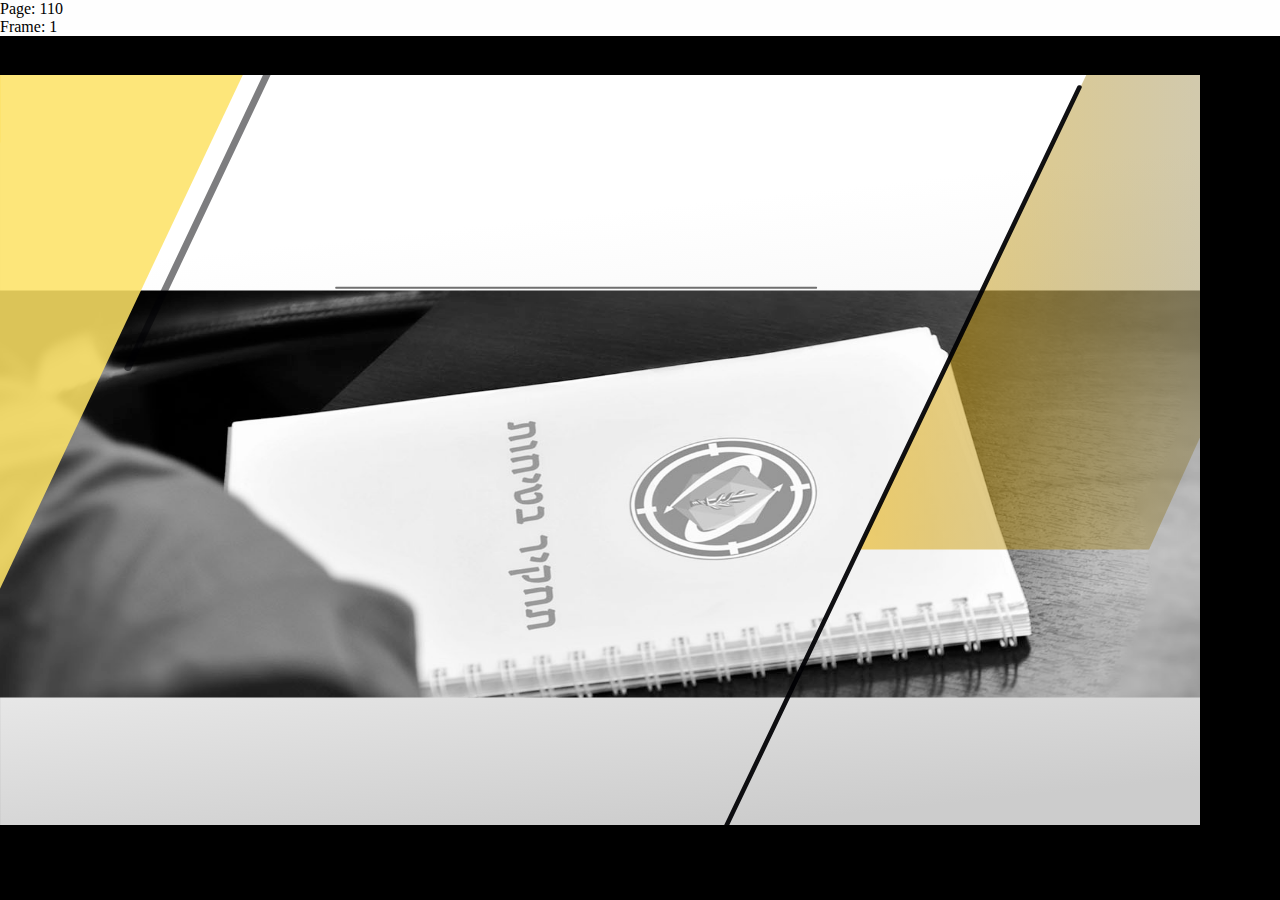
<file: Screens/110.html>
<!DOCTYPE html>
<!--
	NOTES:
	1. All tokens are represented by '$' sign in the template.
	2. You can write your code only wherever mentioned.
	3. All occurrences of existing tokens will be replaced by their appropriate values.
	4. Blank lines will be removed automatically.
	5. Remove unnecessary comments before creating your template.
-->
<html>
<head>
	<meta charset="UTF-8">
	<meta name="authoring-tool" content="Adobe_Animate_CC">
	<title>110</title>
	<!-- write your code here -->
	<style>
		#animation_container, #_preload_div_ {
			position:absolute;
			margin:auto;
			left:0;right:0;
			top:0;bottom:0;
		}
        ::-webkit-media-controls-overlay-play-button {
     opacity: 0.5;   
    }
	</style>
<script src="libs/createjs-2015.11.26.min.js"></script>
<script src="110.js?1612781736096"></script>
	<link rel="stylesheet" type="text/css" href="../Code/css/CanvasStyle.css"/>
	<script src="../Code/js/Navigation.js"></script>
	<script src="../Code/js/MovieHandler.js"></script>
	<script>
	var canvas, stage, exportRoot, anim_container, dom_overlay_container, fnStartAnimation;
	function init() {
	anim_container = document.getElementById("animation_container");
	dom_overlay_container = document.getElementById("dom_overlay_container");
	canvas = document.getElementById("canvas");
	var comp=AdobeAn.getComposition("64B8807818993345B73D559F9E18B7F6");
	var lib=comp.getLibrary();
	var loader = new createjs.LoadQueue(false);
	loader.addEventListener("fileload", function(evt){handleFileLoad(evt,comp)});
	loader.addEventListener("complete", function(evt){handleComplete(evt,comp)});
	var lib=comp.getLibrary();
	loader.loadManifest(lib.properties.manifest);
}
function handleFileLoad(evt, comp) {
	var images=comp.getImages();
	if (evt && (evt.item.type == "image")) { images[evt.item.id] = evt.result; }
}
function handleComplete(evt,comp) {
	var lib=comp.getLibrary();
	var ss=comp.getSpriteSheet();
	var queue = evt.target;
	var ssMetadata = lib.ssMetadata;
	for(i=0; i<ssMetadata.length; i++) {
		ss[ssMetadata[i].name] = new createjs.SpriteSheet( {"images": [queue.getResult(ssMetadata[i].name)], "frames": ssMetadata[i].frames} )
	}
	var preloaderDiv = document.getElementById("_preload_div_");
	preloaderDiv.style.display = 'none';
	canvas.style.display = 'block';
	exportRoot = new lib._110();
	stage = new lib.Stage(canvas);fnStartAnimation = function() {
		stage.addChild(exportRoot);
		createjs.Ticker.setFPS(lib.properties.fps);
		createjs.Ticker.addEventListener("tick", stage);
	}
	function makeResponsive(isResp, respDim, isScale, scaleType) {
		var lastW, lastH, lastS=1;
		window.addEventListener('resize', resizeCanvas);
		resizeCanvas();
		function resizeCanvas() {
		var w = lib.properties.width, h = lib.properties.height;
		var iw = window.innerWidth, ih=window.innerHeight;
		var pRatio = window.devicePixelRatio || 1, xRatio=iw/w, yRatio=ih/h, sRatio=1;
		if(isResp) {
		if((respDim=='width'&&lastW==iw) || (respDim=='height'&&lastH==ih)) {
		sRatio = lastS;
		}
		else if(!isScale) {
		if(iw<w || ih<h)
		sRatio = Math.min(xRatio, yRatio);
		}
		else if(scaleType==1) {
		sRatio = Math.min(xRatio, yRatio);
		}
		else if(scaleType==2) {
		sRatio = Math.max(xRatio, yRatio);
		}
		}
		canvas.width = w*pRatio*sRatio;
		canvas.height = h*pRatio*sRatio;
		canvas.style.width = anim_container.style.width = dom_overlay_container.style.width = preloaderDiv.style.width = w*sRatio+'px';
		canvas.style.height = anim_container.style.height = dom_overlay_container.style.height = preloaderDiv.style.height = h*sRatio+'px';
		stage.scaleX = pRatio*sRatio;
		stage.scaleY = pRatio*sRatio;
		lastW = iw; lastH = ih; lastS = sRatio;
		}
	}
	makeResponsive(true,'both',true,1);
	fnStartAnimation();
	initializeVariables(exportRoot);
	}
	</script>
	<!-- write your code here -->
</head>
<body onload="init();" style="margin:0px;">
<div id="animation_container" style="background-color:rgba(0, 0, 0, 1.00); width:1024px; height:740px">
	<canvas id="canvas" width="1024" height="740" style="position: absolute; display: none; background-color:rgba(0, 0, 0, 1.00);"></canvas>
	<div id="dom_overlay_container" style="pointer-events:none; overflow:hidden; width:1024px; height:740px; position: absolute; left: 0px; top: 0px; display: none;">
	</div>
</div>
<div id='_preload_div_' style='display: inline-block; height:740px; width: 1024px; vertical-align=middle;position:absolute;left:0px;top:0px;text-align: center;'>	<span style='display: inline-block; height: 100%; vertical-align: middle;'></span>	<img src=images/_preloader.gif style='vertical-align: middle; max-height: 100%'/></div>
</body>
</html>
</file>
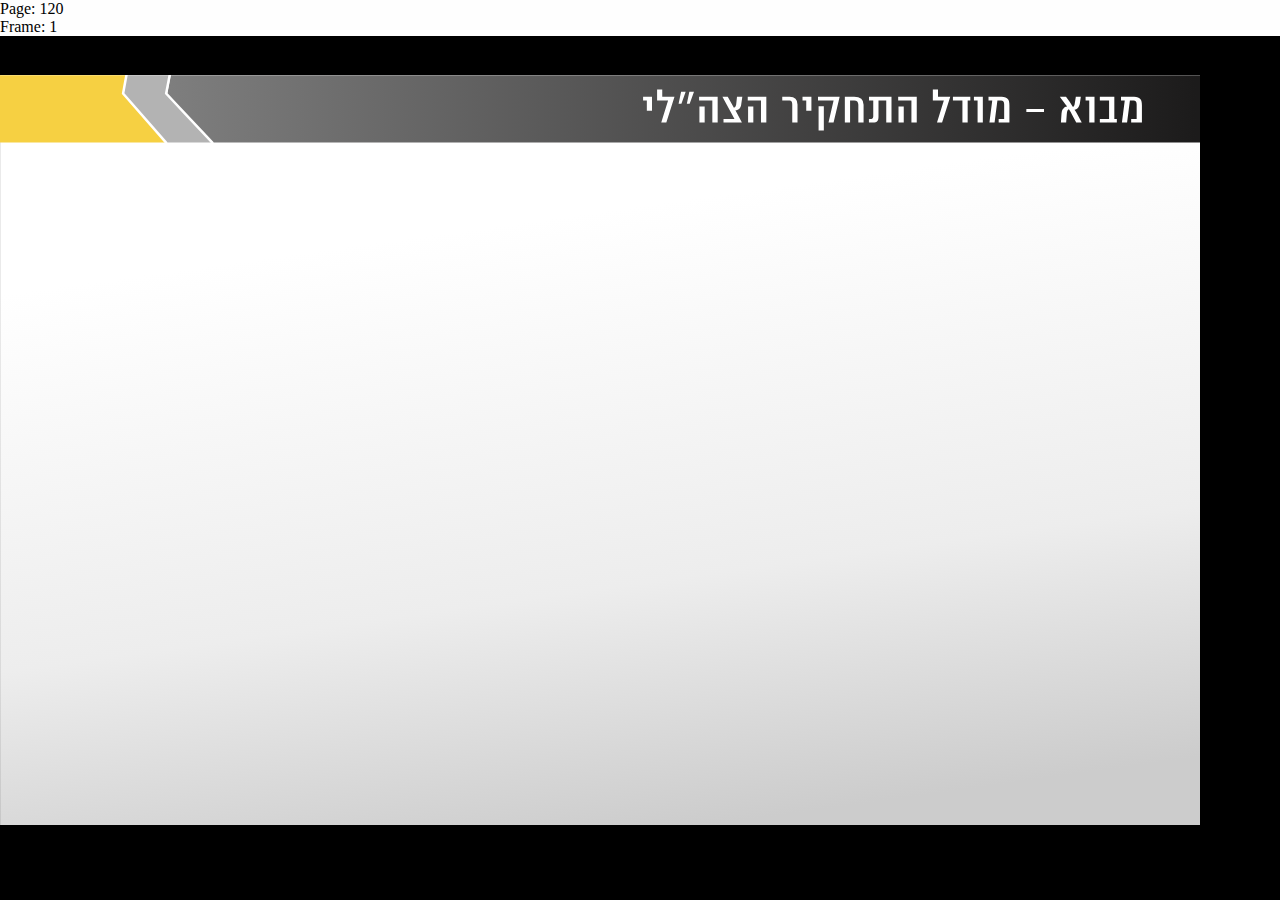
<file: Screens/120.html>
<!DOCTYPE html>
<!--
	NOTES:
	1. All tokens are represented by '$' sign in the template.
	2. You can write your code only wherever mentioned.
	3. All occurrences of existing tokens will be replaced by their appropriate values.
	4. Blank lines will be removed automatically.
	5. Remove unnecessary comments before creating your template.
-->
<html>
<head>
	<meta charset="UTF-8">
	<meta name="authoring-tool" content="Adobe_Animate_CC">
	<title>120</title>
	<!-- write your code here -->
	<style>
		#animation_container, #_preload_div_ {
			position:absolute;
			margin:auto;
			left:0;right:0;
			top:0;bottom:0;
		}
	</style>
<script src="libs/createjs-2015.11.26.min.js"></script>
<script src="120.js?1612873067007"></script>
	<link rel="stylesheet" type="text/css" href="../Code/css/CanvasStyle.css"/>
<!--	<script src="../Code/js/StartCode.js"></script>-->
	<script src="../Code/js/Navigation.js"></script>
	<script>
	var canvas, stage, exportRoot, anim_container, dom_overlay_container, fnStartAnimation;
	function init() {
	anim_container = document.getElementById("animation_container");
	dom_overlay_container = document.getElementById("dom_overlay_container");
	canvas = document.getElementById("canvas");
	var comp=AdobeAn.getComposition("5896998A5C6D1A48B8E72F6956B1A1BE");
	var lib=comp.getLibrary();
	var loader = new createjs.LoadQueue(false);
	loader.addEventListener("fileload", function(evt){handleFileLoad(evt,comp)});
	loader.addEventListener("complete", function(evt){handleComplete(evt,comp)});
	var lib=comp.getLibrary();
	loader.loadManifest(lib.properties.manifest);
}
function handleFileLoad(evt, comp) {
	var images=comp.getImages();
	if (evt && (evt.item.type == "image")) { images[evt.item.id] = evt.result; }
}
function handleComplete(evt,comp) {
	var lib=comp.getLibrary();
	var ss=comp.getSpriteSheet();
	var queue = evt.target;
	var ssMetadata = lib.ssMetadata;
	for(i=0; i<ssMetadata.length; i++) {
		ss[ssMetadata[i].name] = new createjs.SpriteSheet( {"images": [queue.getResult(ssMetadata[i].name)], "frames": ssMetadata[i].frames} )
	}
	var preloaderDiv = document.getElementById("_preload_div_");
	preloaderDiv.style.display = 'none';
	canvas.style.display = 'block';
	exportRoot = new lib._120();
	stage = new lib.Stage(canvas);fnStartAnimation = function() {
		stage.addChild(exportRoot);
		createjs.Ticker.setFPS(lib.properties.fps);
		createjs.Ticker.addEventListener("tick", stage);
	}
	function makeResponsive(isResp, respDim, isScale, scaleType) {
		var lastW, lastH, lastS=1;
		window.addEventListener('resize', resizeCanvas);
		resizeCanvas();
		function resizeCanvas() {
		var w = lib.properties.width, h = lib.properties.height;
		var iw = window.innerWidth, ih=window.innerHeight;
		var pRatio = window.devicePixelRatio || 1, xRatio=iw/w, yRatio=ih/h, sRatio=1;
		if(isResp) {
		if((respDim=='width'&&lastW==iw) || (respDim=='height'&&lastH==ih)) {
		sRatio = lastS;
		}
		else if(!isScale) {
		if(iw<w || ih<h)
		sRatio = Math.min(xRatio, yRatio);
		}
		else if(scaleType==1) {
		sRatio = Math.min(xRatio, yRatio);
		}
		else if(scaleType==2) {
		sRatio = Math.max(xRatio, yRatio);
		}
		}
		canvas.width = w*pRatio*sRatio;
		canvas.height = h*pRatio*sRatio;
		canvas.style.width = anim_container.style.width = dom_overlay_container.style.width = preloaderDiv.style.width = w*sRatio+'px';
		canvas.style.height = anim_container.style.height = dom_overlay_container.style.height = preloaderDiv.style.height = h*sRatio+'px';
		stage.scaleX = pRatio*sRatio;
		stage.scaleY = pRatio*sRatio;
		lastW = iw; lastH = ih; lastS = sRatio;
		}
	}
	makeResponsive(true,'both',true,1);
	fnStartAnimation();
    //SetUpPage(exportRoot);
    initializeVariables(exportRoot);
	}
	</script>
	<!-- write your code here -->
</head>
<body onload="init();" style="margin:0px;">
<div id="animation_container" style="background-color:rgba(0, 0, 0, 1.00); width:1024px; height:740px">
	<canvas id="canvas" width="1024" height="740" style="position: absolute; display: none; background-color:rgba(0, 0, 0, 1.00);"></canvas>
	<div id="dom_overlay_container" style="pointer-events:none; overflow:hidden; width:1024px; height:740px; position: absolute; left: 0px; top: 0px; display: none;">
	</div>
</div>
<div id='_preload_div_' style='display: inline-block; height:740px; width: 1024px; vertical-align=middle;position:absolute;left:0px;top:0px;text-align: center;'>	<span style='display: inline-block; height: 100%; vertical-align: middle;'></span>	<img src=images/_preloader.gif style='vertical-align: middle; max-height: 100%'/></div>
</body>
</html>
</file>
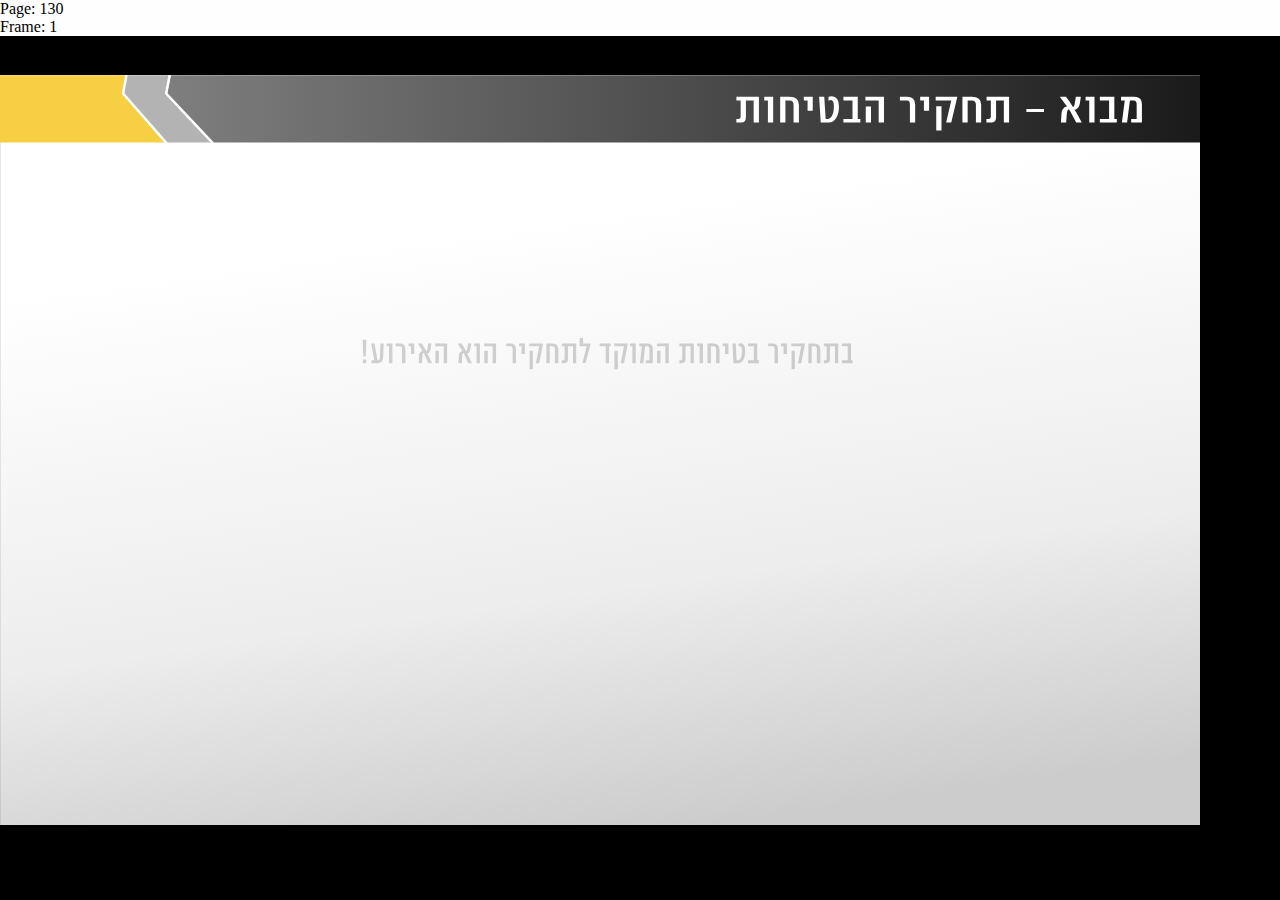
<file: Screens/130.html>
<!DOCTYPE html>
<!--
	NOTES:
	1. All tokens are represented by '$' sign in the template.
	2. You can write your code only wherever mentioned.
	3. All occurrences of existing tokens will be replaced by their appropriate values.
	4. Blank lines will be removed automatically.
	5. Remove unnecessary comments before creating your template.
-->
<html>
<head>
	<meta charset="UTF-8">
	<meta name="authoring-tool" content="Adobe_Animate_CC">
	<title>130</title>
	<!-- write your code here -->
	<style>
		#animation_container, #_preload_div_ {
			position:absolute;
			margin:auto;
			left:0;right:0;
			top:0;bottom:0;
		}
        ::-webkit-media-controls-overlay-play-button {
     opacity: 0.5;   
    }
	</style>
<script src="libs/createjs-2015.11.26.min.js"></script>
<script src="130.js?1612782705180"></script>
	<link rel="stylesheet" type="text/css" href="../Code/css/CanvasStyle.css"/>
	<script src="../Code/js/Navigation.js"></script>
	<script src="../Code/js/MovieHandler.js"></script>
	<script>
	var canvas, stage, exportRoot, anim_container, dom_overlay_container, fnStartAnimation;
	function init() {
	anim_container = document.getElementById("animation_container");
	dom_overlay_container = document.getElementById("dom_overlay_container");
	canvas = document.getElementById("canvas");
	var comp=AdobeAn.getComposition("64B8807818993345B73D559F9E18B7F6");
	var lib=comp.getLibrary();
	var loader = new createjs.LoadQueue(false);
	loader.addEventListener("fileload", function(evt){handleFileLoad(evt,comp)});
	loader.addEventListener("complete", function(evt){handleComplete(evt,comp)});
	var lib=comp.getLibrary();
	loader.loadManifest(lib.properties.manifest);
}
function handleFileLoad(evt, comp) {
	var images=comp.getImages();
	if (evt && (evt.item.type == "image")) { images[evt.item.id] = evt.result; }
}
function handleComplete(evt,comp) {
	var lib=comp.getLibrary();
	var ss=comp.getSpriteSheet();
	var queue = evt.target;
	var ssMetadata = lib.ssMetadata;
	for(i=0; i<ssMetadata.length; i++) {
		ss[ssMetadata[i].name] = new createjs.SpriteSheet( {"images": [queue.getResult(ssMetadata[i].name)], "frames": ssMetadata[i].frames} )
	}
	var preloaderDiv = document.getElementById("_preload_div_");
	preloaderDiv.style.display = 'none';
	canvas.style.display = 'block';
	exportRoot = new lib._130();
	stage = new lib.Stage(canvas);fnStartAnimation = function() {
		stage.addChild(exportRoot);
		createjs.Ticker.setFPS(lib.properties.fps);
		createjs.Ticker.addEventListener("tick", stage);
	}
	function makeResponsive(isResp, respDim, isScale, scaleType) {
		var lastW, lastH, lastS=1;
		window.addEventListener('resize', resizeCanvas);
		resizeCanvas();
		function resizeCanvas() {
		var w = lib.properties.width, h = lib.properties.height;
		var iw = window.innerWidth, ih=window.innerHeight;
		var pRatio = window.devicePixelRatio || 1, xRatio=iw/w, yRatio=ih/h, sRatio=1;
		if(isResp) {
		if((respDim=='width'&&lastW==iw) || (respDim=='height'&&lastH==ih)) {
		sRatio = lastS;
		}
		else if(!isScale) {
		if(iw<w || ih<h)
		sRatio = Math.min(xRatio, yRatio);
		}
		else if(scaleType==1) {
		sRatio = Math.min(xRatio, yRatio);
		}
		else if(scaleType==2) {
		sRatio = Math.max(xRatio, yRatio);
		}
		}
		canvas.width = w*pRatio*sRatio;
		canvas.height = h*pRatio*sRatio;
		canvas.style.width = anim_container.style.width = dom_overlay_container.style.width = preloaderDiv.style.width = w*sRatio+'px';
		canvas.style.height = anim_container.style.height = dom_overlay_container.style.height = preloaderDiv.style.height = h*sRatio+'px';
		stage.scaleX = pRatio*sRatio;
		stage.scaleY = pRatio*sRatio;
		lastW = iw; lastH = ih; lastS = sRatio;
		}
	}
	makeResponsive(true,'both',true,1);
	fnStartAnimation();
	initializeVariables(exportRoot);
	}
	</script>
	<!-- write your code here -->
</head>
<body onload="init();" style="margin:0px;">
<div id="animation_container" style="background-color:rgba(0, 0, 0, 1.00); width:1024px; height:740px">
	<canvas id="canvas" width="1024" height="740" style="position: absolute; display: none; background-color:rgba(0, 0, 0, 1.00);"></canvas>
	<div id="dom_overlay_container" style="pointer-events:none; overflow:hidden; width:1024px; height:740px; position: absolute; left: 0px; top: 0px; display: none;">
	</div>
</div>
<div id='_preload_div_' style='display: inline-block; height:740px; width: 1024px; vertical-align=middle;position:absolute;left:0px;top:0px;text-align: center;'>	<span style='display: inline-block; height: 100%; vertical-align: middle;'></span>	<img src=images/_preloader.gif style='vertical-align: middle; max-height: 100%'/></div>
</body>
</html>
</file>
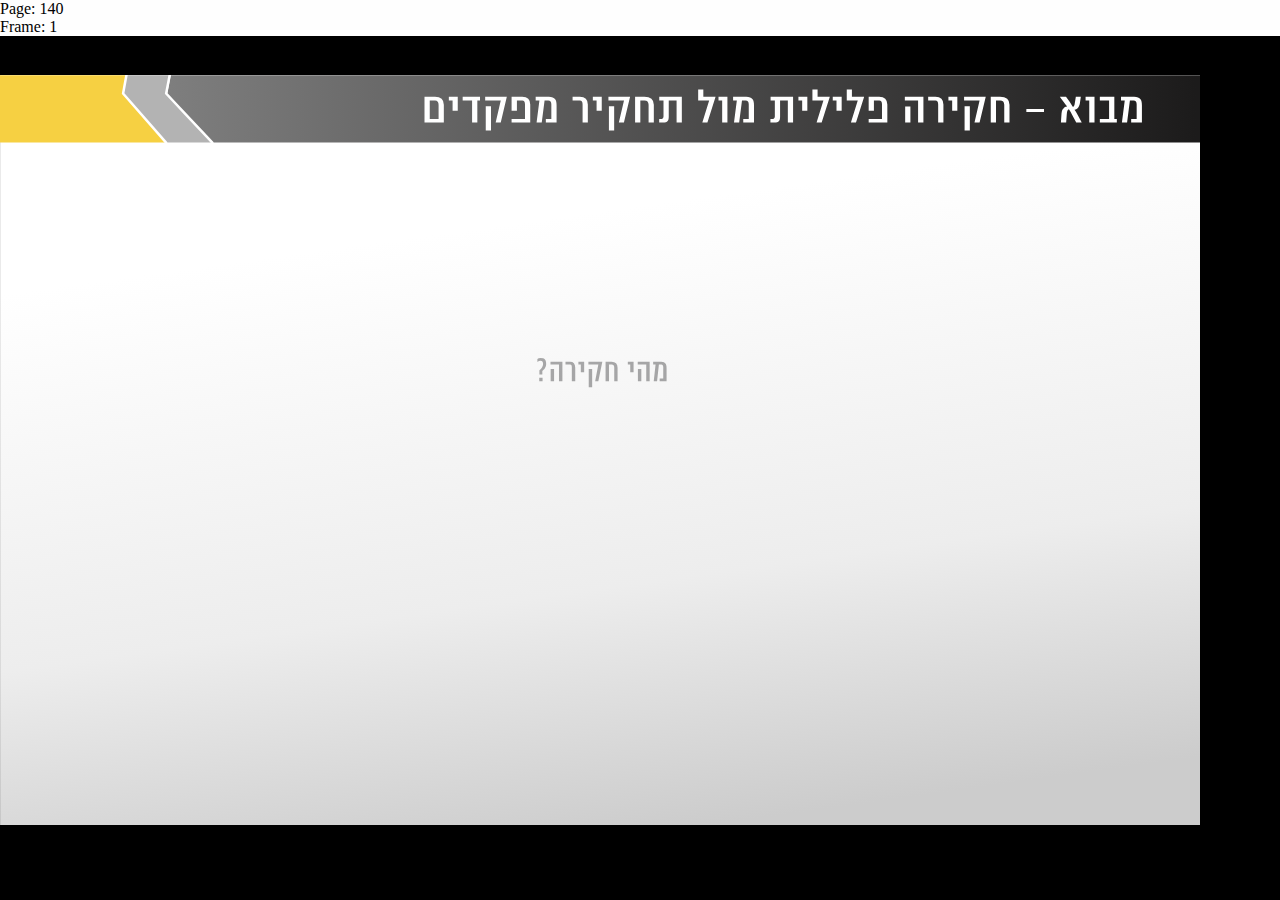
<file: Screens/140.html>
<!DOCTYPE html>
<!--
	NOTES:
	1. All tokens are represented by '$' sign in the template.
	2. You can write your code only wherever mentioned.
	3. All occurrences of existing tokens will be replaced by their appropriate values.
	4. Blank lines will be removed automatically.
	5. Remove unnecessary comments before creating your template.
-->
<html>
<head>
	<meta charset="UTF-8">
	<meta name="authoring-tool" content="Adobe_Animate_CC">
	<title>140</title>
	<!-- write your code here -->
	<style>
		#animation_container, #_preload_div_ {
			position:absolute;
			margin:auto;
			left:0;right:0;
			top:0;bottom:0;
		}
        ::-webkit-media-controls-overlay-play-button {
     opacity: 0.5;   
    }
	</style>
<script src="libs/createjs-2015.11.26.min.js"></script>
<script src="140.js?1612873611215"></script>
	<link rel="stylesheet" type="text/css" href="../Code/css/CanvasStyle.css"/>
	<script src="../Code/js/Navigation.js"></script>
	<script src="../Code/js/MovieHandler.js"></script>
	<script>
	var canvas, stage, exportRoot, anim_container, dom_overlay_container, fnStartAnimation;
	function init() {
	anim_container = document.getElementById("animation_container");
	dom_overlay_container = document.getElementById("dom_overlay_container");
	canvas = document.getElementById("canvas");
	var comp=AdobeAn.getComposition("64B8807818993345B73D559F9E18B7F6");
	var lib=comp.getLibrary();
	var loader = new createjs.LoadQueue(false);
	loader.addEventListener("fileload", function(evt){handleFileLoad(evt,comp)});
	loader.addEventListener("complete", function(evt){handleComplete(evt,comp)});
	var lib=comp.getLibrary();
	loader.loadManifest(lib.properties.manifest);
}
function handleFileLoad(evt, comp) {
	var images=comp.getImages();
	if (evt && (evt.item.type == "image")) { images[evt.item.id] = evt.result; }
}
function handleComplete(evt,comp) {
	var lib=comp.getLibrary();
	var ss=comp.getSpriteSheet();
	var queue = evt.target;
	var ssMetadata = lib.ssMetadata;
	for(i=0; i<ssMetadata.length; i++) {
		ss[ssMetadata[i].name] = new createjs.SpriteSheet( {"images": [queue.getResult(ssMetadata[i].name)], "frames": ssMetadata[i].frames} )
	}
	var preloaderDiv = document.getElementById("_preload_div_");
	preloaderDiv.style.display = 'none';
	dom_overlay_container.style.display = canvas.style.display = 'block';
	exportRoot = new lib._140();
	stage = new lib.Stage(canvas);fnStartAnimation = function() {
		stage.addChild(exportRoot);
		createjs.Ticker.setFPS(lib.properties.fps);
		createjs.Ticker.addEventListener("tick", stage);
	}
	function makeResponsive(isResp, respDim, isScale, scaleType) {
		var lastW, lastH, lastS=1;
		window.addEventListener('resize', resizeCanvas);
		resizeCanvas();
		function resizeCanvas() {
		var w = lib.properties.width, h = lib.properties.height;
		var iw = window.innerWidth, ih=window.innerHeight;
		var pRatio = window.devicePixelRatio || 1, xRatio=iw/w, yRatio=ih/h, sRatio=1;
		if(isResp) {
		if((respDim=='width'&&lastW==iw) || (respDim=='height'&&lastH==ih)) {
		sRatio = lastS;
		}
		else if(!isScale) {
		if(iw<w || ih<h)
		sRatio = Math.min(xRatio, yRatio);
		}
		else if(scaleType==1) {
		sRatio = Math.min(xRatio, yRatio);
		}
		else if(scaleType==2) {
		sRatio = Math.max(xRatio, yRatio);
		}
		}
		canvas.width = w*pRatio*sRatio;
		canvas.height = h*pRatio*sRatio;
		canvas.style.width = anim_container.style.width = dom_overlay_container.style.width = preloaderDiv.style.width = w*sRatio+'px';
		canvas.style.height = anim_container.style.height = dom_overlay_container.style.height = preloaderDiv.style.height = h*sRatio+'px';
		stage.scaleX = pRatio*sRatio;
		stage.scaleY = pRatio*sRatio;
		lastW = iw; lastH = ih; lastS = sRatio;
		}
	}
	makeResponsive(true,'both',true,1);
	fnStartAnimation();
	initializeVariables(exportRoot);
	}
	</script>
	<!-- write your code here -->
</head>
<body onload="init();" style="margin:0px;">
<div id="animation_container" style="background-color:rgba(0, 0, 0, 1.00); width:1024px; height:740px">
	<canvas id="canvas" width="1024" height="740" style="position: absolute; display: none; background-color:rgba(0, 0, 0, 1.00);"></canvas>
	<div id="dom_overlay_container" style="pointer-events:none; overflow:hidden; width:1024px; height:740px; position: absolute; left: 0px; top: 0px; display: none;">
	</div>
</div>
<div id='_preload_div_' style='display: inline-block; height:740px; width: 1024px; vertical-align=middle;position:absolute;left:0px;top:0px;text-align: center;'>	<span style='display: inline-block; height: 100%; vertical-align: middle;'></span>	<img src=images/_preloader.gif style='vertical-align: middle; max-height: 100%'/></div>
</body>
</html>
</file>
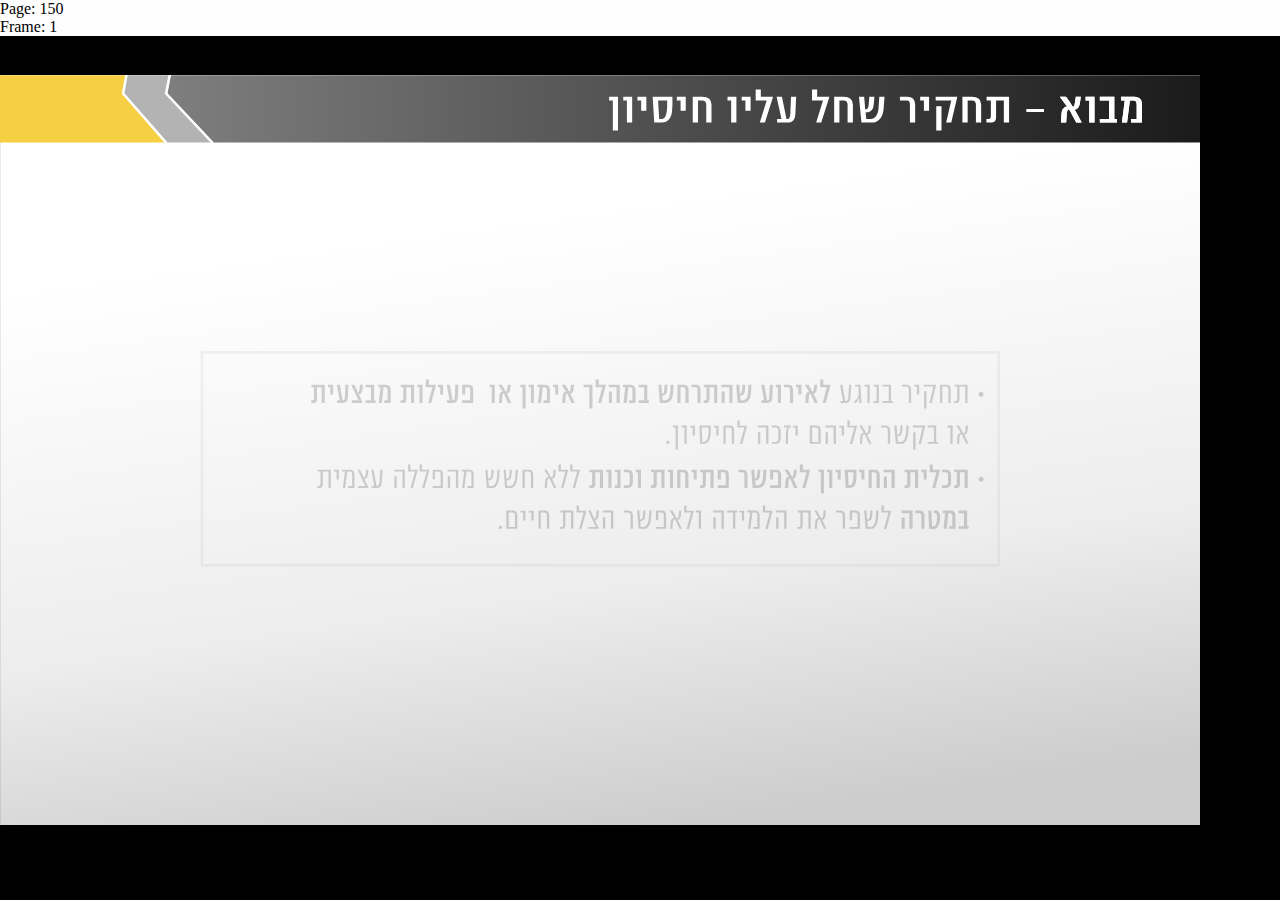
<file: Screens/150.html>
<!DOCTYPE html>
<!--
	NOTES:
	1. All tokens are represented by '$' sign in the template.
	2. You can write your code only wherever mentioned.
	3. All occurrences of existing tokens will be replaced by their appropriate values.
	4. Blank lines will be removed automatically.
	5. Remove unnecessary comments before creating your template.
-->
<html>
<head>
	<meta charset="UTF-8">
	<meta name="authoring-tool" content="Adobe_Animate_CC">
	<title>150</title>
	<!-- write your code here -->
	<style>
		#animation_container, #_preload_div_ {
			position:absolute;
			margin:auto;
			left:0;right:0;
			top:0;bottom:0;
		}
	</style>
<script src="libs/createjs-2015.11.26.min.js"></script>
<script src="150.js?1612784929719"></script>
	<link rel="stylesheet" type="text/css" href="../Code/css/CanvasStyle.css"/>
<!--	<script src="../Code/js/StartCode.js"></script>-->
	<script src="../Code/js/Navigation.js"></script>
	<script>
	var canvas, stage, exportRoot, anim_container, dom_overlay_container, fnStartAnimation;
	function init() {
	anim_container = document.getElementById("animation_container");
	dom_overlay_container = document.getElementById("dom_overlay_container");
	canvas = document.getElementById("canvas");
	var comp=AdobeAn.getComposition("5896998A5C6D1A48B8E72F6956B1A1BE");
	var lib=comp.getLibrary();
	var loader = new createjs.LoadQueue(false);
	loader.addEventListener("fileload", function(evt){handleFileLoad(evt,comp)});
	loader.addEventListener("complete", function(evt){handleComplete(evt,comp)});
	var lib=comp.getLibrary();
	loader.loadManifest(lib.properties.manifest);
}
function handleFileLoad(evt, comp) {
	var images=comp.getImages();
	if (evt && (evt.item.type == "image")) { images[evt.item.id] = evt.result; }
}
function handleComplete(evt,comp) {
	var lib=comp.getLibrary();
	var ss=comp.getSpriteSheet();
	var queue = evt.target;
	var ssMetadata = lib.ssMetadata;
	for(i=0; i<ssMetadata.length; i++) {
		ss[ssMetadata[i].name] = new createjs.SpriteSheet( {"images": [queue.getResult(ssMetadata[i].name)], "frames": ssMetadata[i].frames} )
	}
	var preloaderDiv = document.getElementById("_preload_div_");
	preloaderDiv.style.display = 'none';
	canvas.style.display = 'block';
	exportRoot = new lib._150();
	stage = new lib.Stage(canvas);fnStartAnimation = function() {
		stage.addChild(exportRoot);
		createjs.Ticker.setFPS(lib.properties.fps);
		createjs.Ticker.addEventListener("tick", stage);
	}
	function makeResponsive(isResp, respDim, isScale, scaleType) {
		var lastW, lastH, lastS=1;
		window.addEventListener('resize', resizeCanvas);
		resizeCanvas();
		function resizeCanvas() {
		var w = lib.properties.width, h = lib.properties.height;
		var iw = window.innerWidth, ih=window.innerHeight;
		var pRatio = window.devicePixelRatio || 1, xRatio=iw/w, yRatio=ih/h, sRatio=1;
		if(isResp) {
		if((respDim=='width'&&lastW==iw) || (respDim=='height'&&lastH==ih)) {
		sRatio = lastS;
		}
		else if(!isScale) {
		if(iw<w || ih<h)
		sRatio = Math.min(xRatio, yRatio);
		}
		else if(scaleType==1) {
		sRatio = Math.min(xRatio, yRatio);
		}
		else if(scaleType==2) {
		sRatio = Math.max(xRatio, yRatio);
		}
		}
		canvas.width = w*pRatio*sRatio;
		canvas.height = h*pRatio*sRatio;
		canvas.style.width = anim_container.style.width = dom_overlay_container.style.width = preloaderDiv.style.width = w*sRatio+'px';
		canvas.style.height = anim_container.style.height = dom_overlay_container.style.height = preloaderDiv.style.height = h*sRatio+'px';
		stage.scaleX = pRatio*sRatio;
		stage.scaleY = pRatio*sRatio;
		lastW = iw; lastH = ih; lastS = sRatio;
		}
	}
	makeResponsive(true,'both',true,1);
	fnStartAnimation();
//    SetUpPage(exportRoot);
    initializeVariables(exportRoot);
	}
	</script>
	<!-- write your code here -->
</head>
<body onload="init();" style="margin:0px;">
<div id="animation_container" style="background-color:rgba(0, 0, 0, 1.00); width:1024px; height:740px">
	<canvas id="canvas" width="1024" height="740" style="position: absolute; display: none; background-color:rgba(0, 0, 0, 1.00);"></canvas>
	<div id="dom_overlay_container" style="pointer-events:none; overflow:hidden; width:1024px; height:740px; position: absolute; left: 0px; top: 0px; display: none;">
	</div>
</div>
<div id='_preload_div_' style='display: inline-block; height:740px; width: 1024px; vertical-align=middle;position:absolute;left:0px;top:0px;text-align: center;'>	<span style='display: inline-block; height: 100%; vertical-align: middle;'></span>	<img src=images/_preloader.gif style='vertical-align: middle; max-height: 100%'/></div>
</body>
</html>
</file>
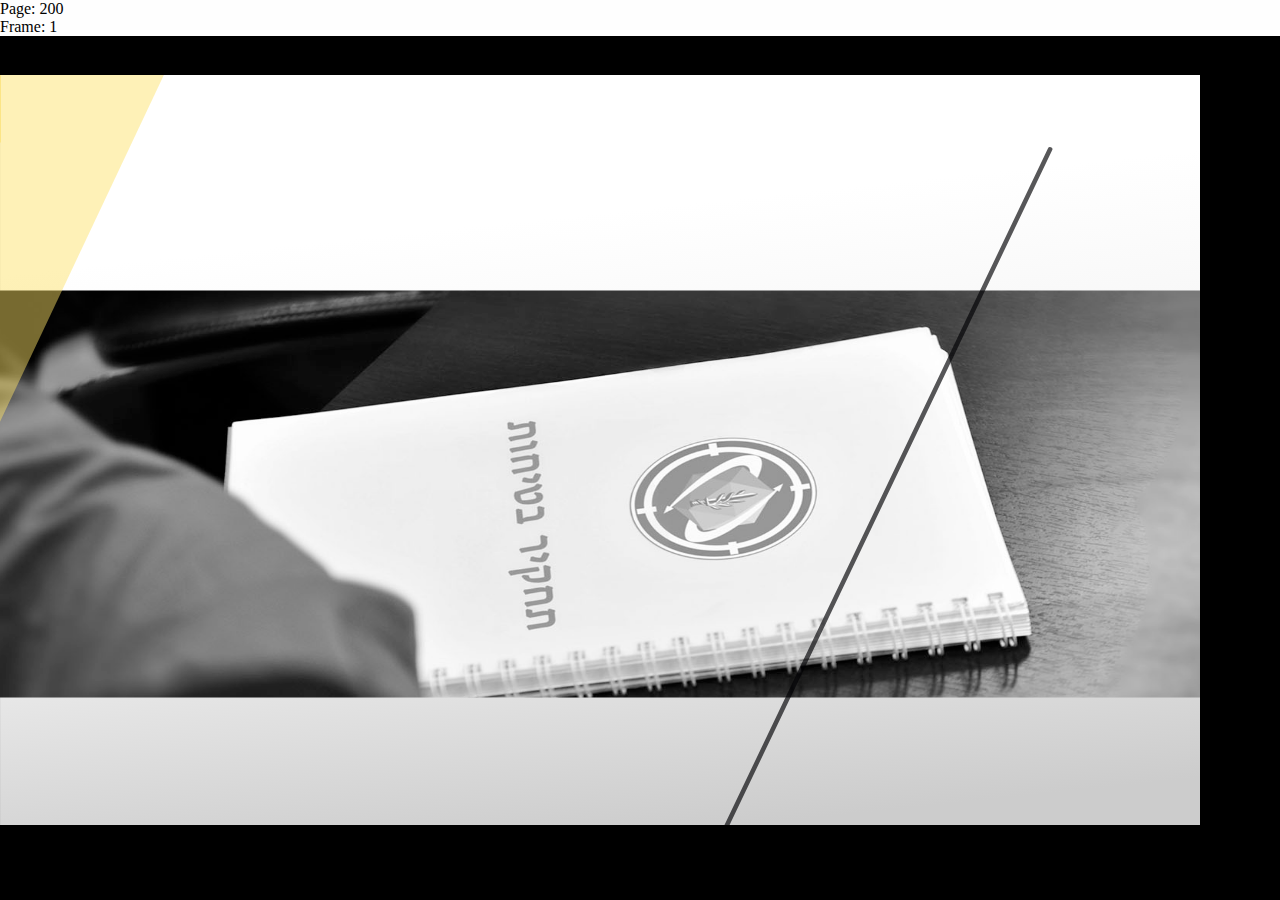
<file: Screens/200.html>
<!DOCTYPE html>
<!--
	NOTES:
	1. All tokens are represented by '$' sign in the template.
	2. You can write your code only wherever mentioned.
	3. All occurrences of existing tokens will be replaced by their appropriate values.
	4. Blank lines will be removed automatically.
	5. Remove unnecessary comments before creating your template.
-->
<html>
<head>
	<meta charset="UTF-8">
	<meta name="authoring-tool" content="Adobe_Animate_CC">
	<title>200</title>
	<!-- write your code here -->
	<style>
		#animation_container, #_preload_div_ {
			position:absolute;
			margin:auto;
			left:0;right:0;
			top:0;bottom:0;
		}
::-webkit-media-controls-overlay-play-button {
     opacity: 0.5;   
    }
	</style>
<script src="libs/createjs-2015.11.26.min.js"></script>
<script src="200.js?1612943261458"></script>
	<link rel="stylesheet" type="text/css" href="../Code/css/CanvasStyle.css"/>
	<script src="../Code/js/Navigation.js"></script>
	<script src="../Code/js/LastPageCode.js"></script>
    <script src="../Code/js/openHar.js"></script>
	<script>
	var canvas, stage, exportRoot, anim_container, dom_overlay_container, fnStartAnimation;
	function init() {
	anim_container = document.getElementById("animation_container");
	dom_overlay_container = document.getElementById("dom_overlay_container");
	canvas = document.getElementById("canvas");
	var comp=AdobeAn.getComposition("64B8807818993345B73D559F9E18B7F6");
	var lib=comp.getLibrary();
	var loader = new createjs.LoadQueue(false);
	loader.addEventListener("fileload", function(evt){handleFileLoad(evt,comp)});
	loader.addEventListener("complete", function(evt){handleComplete(evt,comp)});
	var lib=comp.getLibrary();
	loader.loadManifest(lib.properties.manifest);
}
function handleFileLoad(evt, comp) {
	var images=comp.getImages();
	if (evt && (evt.item.type == "image")) { images[evt.item.id] = evt.result; }
}
function handleComplete(evt,comp) {
	var lib=comp.getLibrary();
	var ss=comp.getSpriteSheet();
	var queue = evt.target;
	var ssMetadata = lib.ssMetadata;
	for(i=0; i<ssMetadata.length; i++) {
		ss[ssMetadata[i].name] = new createjs.SpriteSheet( {"images": [queue.getResult(ssMetadata[i].name)], "frames": ssMetadata[i].frames} )
	}
	var preloaderDiv = document.getElementById("_preload_div_");
	preloaderDiv.style.display = 'none';
	canvas.style.display = 'block';
	exportRoot = new lib._200();
	stage = new lib.Stage(canvas);
	stage.enableMouseOver();fnStartAnimation = function() {
		stage.addChild(exportRoot);
		createjs.Ticker.setFPS(lib.properties.fps);
		createjs.Ticker.addEventListener("tick", stage);
	}
	function makeResponsive(isResp, respDim, isScale, scaleType) {
		var lastW, lastH, lastS=1;
		window.addEventListener('resize', resizeCanvas);
		resizeCanvas();
		function resizeCanvas() {
		var w = lib.properties.width, h = lib.properties.height;
		var iw = window.innerWidth, ih=window.innerHeight;
		var pRatio = window.devicePixelRatio || 1, xRatio=iw/w, yRatio=ih/h, sRatio=1;
		if(isResp) {
		if((respDim=='width'&&lastW==iw) || (respDim=='height'&&lastH==ih)) {
		sRatio = lastS;
		}
		else if(!isScale) {
		if(iw<w || ih<h)
		sRatio = Math.min(xRatio, yRatio);
		}
		else if(scaleType==1) {
		sRatio = Math.min(xRatio, yRatio);
		}
		else if(scaleType==2) {
		sRatio = Math.max(xRatio, yRatio);
		}
		}
		canvas.width = w*pRatio*sRatio;
		canvas.height = h*pRatio*sRatio;
		canvas.style.width = anim_container.style.width = dom_overlay_container.style.width = preloaderDiv.style.width = w*sRatio+'px';
		canvas.style.height = anim_container.style.height = dom_overlay_container.style.height = preloaderDiv.style.height = h*sRatio+'px';
		stage.scaleX = pRatio*sRatio;
		stage.scaleY = pRatio*sRatio;
		lastW = iw; lastH = ih; lastS = sRatio;
		}
	}
	makeResponsive(true,'both',true,1);
	fnStartAnimation();
	initializeVariables(exportRoot);
    getExportRoot(exportRoot);
	}
	</script>
	<!-- write your code here -->
</head>
<body onload="init();" style="margin:0px;">
<div id="animation_container" style="background-color:rgba(0, 0, 0, 1.00); width:1024px; height:740px">
	<canvas id="canvas" width="1024" height="740" style="position: absolute; display: none; background-color:rgba(0, 0, 0, 1.00);"></canvas>
	<div id="dom_overlay_container" style="pointer-events:none; overflow:hidden; width:1024px; height:740px; position: absolute; left: 0px; top: 0px; display: none;">
	</div>
</div>
<div id='_preload_div_' style='display: inline-block; height:740px; width: 1024px; vertical-align=middle;position:absolute;left:0px;top:0px;text-align: center;'>	<span style='display: inline-block; height: 100%; vertical-align: middle;'></span>	<img src=images/_preloader.gif style='vertical-align: middle; max-height: 100%'/></div>
</body>
</html>
</file>
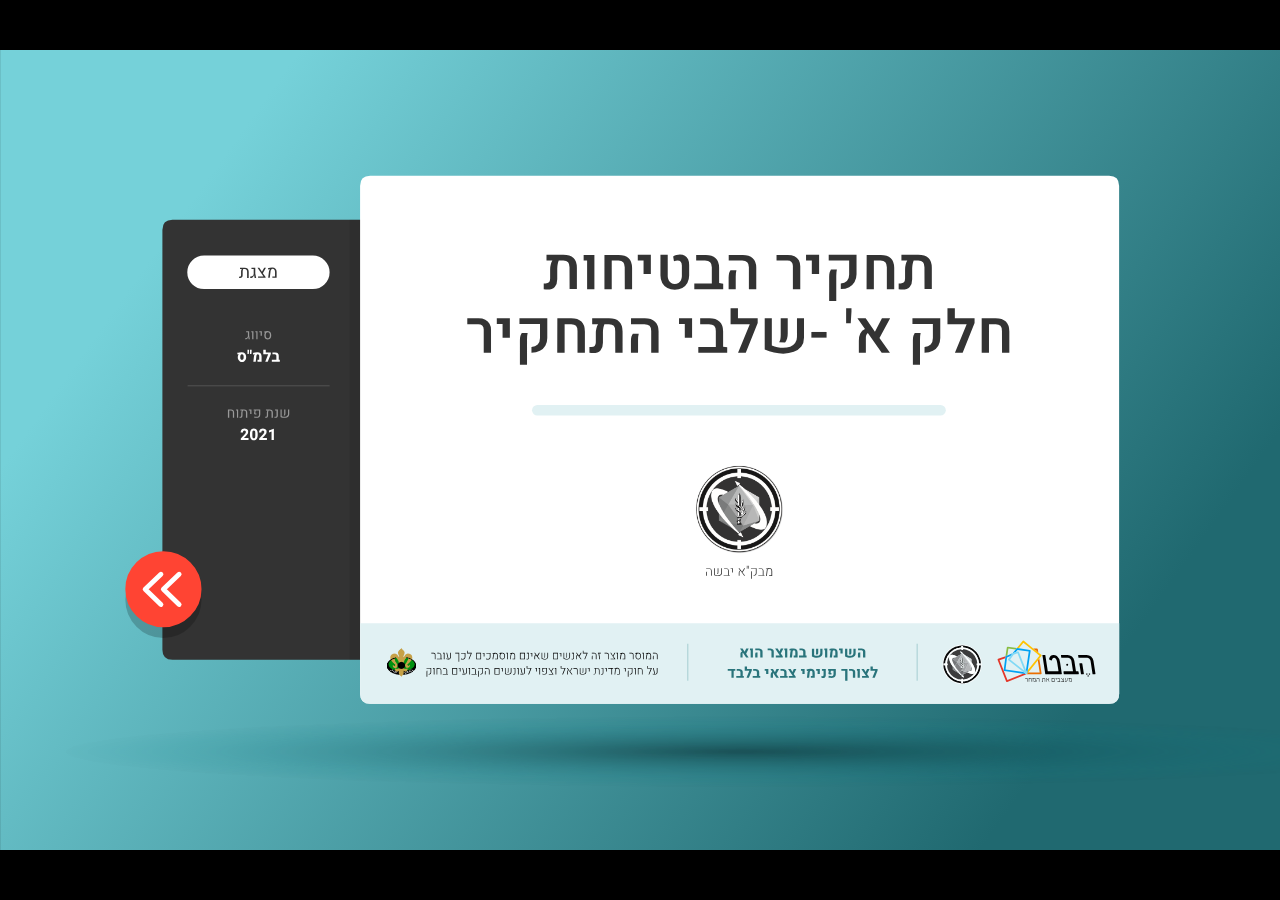
<file: Screens/OpenScreen_Ver.6.html>
<!DOCTYPE html>
<!--
	NOTES:
	1. All tokens are represented by '$' sign in the template.
	2. You can write your code only wherever mentioned.
	3. All occurrences of existing tokens will be replaced by their appropriate values.
	4. Blank lines will be removed automatically.
	5. Remove unnecessary comments before creating your template.
-->
<html>
<head>
	<meta charset="UTF-8">
	<meta name="authoring-tool" content="Adobe_Animate_CC">
	<title>OpenScreen_Ver.6</title>
	<!-- write your code here -->
	<style>
		#animation_container, #_preload_div_ {
			position:absolute;
			margin:auto;
			left:0;right:0;
			top:0;bottom:0;
		}
	</style>
<script src="libs/createjs-2015.11.26.min.js"></script>
<script src="OpenScreen_Ver.6.js?1613032429415"></script>
	<link rel="stylesheet" type="text/css" href="../Code/css/CanvasStyle.css"/>
	<script src="../Code/js/OpenScreen.js"></script>
	<script>
	var canvas, stage, exportRoot, anim_container, dom_overlay_container, fnStartAnimation;
	function init() {
	anim_container = document.getElementById("animation_container");
	dom_overlay_container = document.getElementById("dom_overlay_container");
	canvas = document.getElementById("canvas");
	var comp=AdobeAn.getComposition("8FBB470DC235DD458E5FC16DDFDAA01D");
	var lib=comp.getLibrary();
	var loader = new createjs.LoadQueue(false);
	loader.addEventListener("fileload", function(evt){handleFileLoad(evt,comp)});
	loader.addEventListener("complete", function(evt){handleComplete(evt,comp)});
	var lib=comp.getLibrary();
	loader.loadManifest(lib.properties.manifest);
}
function handleFileLoad(evt, comp) {
	var images=comp.getImages();
	if (evt && (evt.item.type == "image")) { images[evt.item.id] = evt.result; }
}
function handleComplete(evt,comp) {
	var lib=comp.getLibrary();
	var ss=comp.getSpriteSheet();
	var queue = evt.target;
	var ssMetadata = lib.ssMetadata;
	for(i=0; i<ssMetadata.length; i++) {
		ss[ssMetadata[i].name] = new createjs.SpriteSheet( {"images": [queue.getResult(ssMetadata[i].name)], "frames": ssMetadata[i].frames} )
	}
	var preloaderDiv = document.getElementById("_preload_div_");
	preloaderDiv.style.display = 'none';
	canvas.style.display = 'block';
	exportRoot = new lib.OpenScreen_Ver6();
	stage = new lib.Stage(canvas);
	stage.enableMouseOver();fnStartAnimation = function() {
		stage.addChild(exportRoot);
		createjs.Ticker.setFPS(lib.properties.fps);
		createjs.Ticker.addEventListener("tick", stage);
	}
	function makeResponsive(isResp, respDim, isScale, scaleType) {
		var lastW, lastH, lastS=1;
		window.addEventListener('resize', resizeCanvas);
		resizeCanvas();
		function resizeCanvas() {
		var w = lib.properties.width, h = lib.properties.height;
		var iw = window.innerWidth, ih=window.innerHeight;
		var pRatio = window.devicePixelRatio || 1, xRatio=iw/w, yRatio=ih/h, sRatio=1;
		if(isResp) {
		if((respDim=='width'&&lastW==iw) || (respDim=='height'&&lastH==ih)) {
		sRatio = lastS;
		}
		else if(!isScale) {
		if(iw<w || ih<h)
		sRatio = Math.min(xRatio, yRatio);
		}
		else if(scaleType==1) {
		sRatio = Math.min(xRatio, yRatio);
		}
		else if(scaleType==2) {
		sRatio = Math.max(xRatio, yRatio);
		}
		}
		canvas.width = w*pRatio*sRatio;
		canvas.height = h*pRatio*sRatio;
		canvas.style.width = anim_container.style.width = dom_overlay_container.style.width = preloaderDiv.style.width = w*sRatio+'px';
		canvas.style.height = anim_container.style.height = dom_overlay_container.style.height = preloaderDiv.style.height = h*sRatio+'px';
		stage.scaleX = pRatio*sRatio;
		stage.scaleY = pRatio*sRatio;
		lastW = iw; lastH = ih; lastS = sRatio;
		}
	}
	makeResponsive(true,'both',true,1);
	fnStartAnimation();
	ActiveButton(exportRoot);
	}
	</script>
	<!-- write your code here -->
</head>
<body onload="init();" style="margin:0px;">
<div id="animation_container" style="background-color:rgba(0, 0, 0, 1.00); width:1024px; height:740px">
	<canvas id="canvas" width="1024" height="740" style="position: absolute; display: none; background-color:rgba(0, 0, 0, 1.00);"></canvas>
	<div id="dom_overlay_container" style="pointer-events:none; overflow:hidden; width:1024px; height:740px; position: absolute; left: 0px; top: 0px; display: none;">
	</div>
</div>
<div id='_preload_div_' style='display: inline-block; height:740px; width: 1024px; vertical-align=middle;position:absolute;left:0px;top:0px;text-align: center;'>	<span style='display: inline-block; height: 100%; vertical-align: middle;'></span>	<img src=images/_preloader.gif style='vertical-align: middle; max-height: 100%'/></div>
</body>
</html>
</file>
<file: Code/css/CanvasStyle.css>
body{
    background: black;
    margin: 0;
    min-height: 100%;
           

}

div#_preload_div_{
    background: black;
    background-color: black;
    width: 100% !important;
    height: 100% !important;
}
#animation_container{
    position: absolute;
}


#canvas{
    width: 100% !important;
    height: 100% !important;
}
</file>
